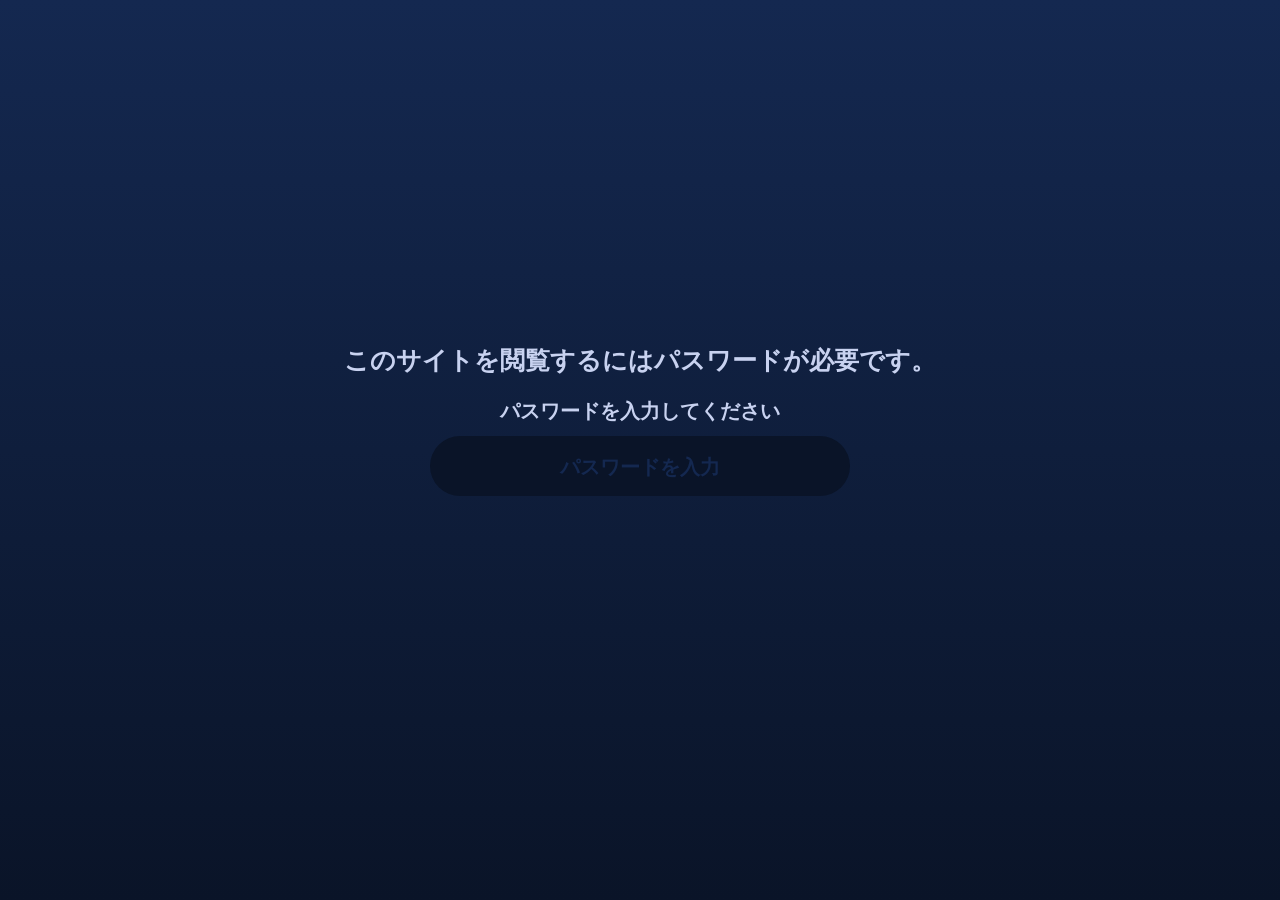
<file: index.html>
<!DOCTYPE html>
<html style="background-color: #36393F"></style>
  <head>
    <meta charset="utf-8">
    <meta name="viewport" content="width=device-width,initial-scale=1">
    <meta http-equiv="X-UA-Compatible" content="IE=edge">
    <title>パスワードを入力してください</title>
    <link href="https://fonts.googleapis.com/css2?family=Orbitron:wght@600;900&display=swap" rel="stylesheet">
    <link rel="stylesheet" href="style.css">
    <link rel="icon" href="padlock.svg" type="image/svg+xml">
    <script type="text/javascript" src="sha256.js"></script>
  </head>
  <body>
    <font color="#FFFFFF">
    <form id="form">
      <s id="message">このサイトを閲覧するにはパスワードが必要です。</s><br><br>
      <p id="message">パスワードを入力してください</p>
      <input type="password" placeholder="パスワードを入力" id="password">
    </form>
    <script>
      function hash(text) {
        const sha = new jsSHA('SHA-256', 'TEXT');
        sha.update(text);
        return sha.getHash('HEX');
      }
      function auth(password) {
        const url = hash(password);
        const xhr = new XMLHttpRequest();
        xhr.open('GET', url);
        xhr.send();
        xhr.onload = function () {
          if (xhr.readyState === 4 && xhr.status === 200) {
            window.location = url;
          } else {
            const message = document.getElementById('message');
            const input = document.getElementById('password');
            message.innerHTML = 'パスワードが間違っています';
            input.value = '';
          }
        };
        xhr.onerror = function () {
          const message = document.getElementById('message');
          message.innerHTML = 'エラー';
        };
      }
      const form = document.getElementById('form');
      form.addEventListener('submit', function (event) {
        const password = document.getElementById('password').value;
        auth(password);
        event.preventDefault();
      });
    </script>
  </body>
  </font>
</html>
</file>
<file: style.css>
@charset "utf-8";
/*————————————————————————————————*/
/* Reset */
/*————————————————————————————————*/
* {
  all: unset;
  unicode-bidi: normal;
  direction: ltr;
}

/*————————————————————————————————*/
/* Display */
/*————————————————————————————————*/
head, link, meta, style, title, script {
  display: none;
}
html, body, p, form {
  display: block;
}
input {
  display: inline-block;
}

/*————————————————————————————————*/
/* Style */
/*————————————————————————————————*/
html {
  height: 100%;
  background-color: rgb(15, 30, 60);
  background-image: linear-gradient(to top, rgb(10, 20, 40) 0%, rgb(20, 40, 80) 100%);
}
input {
  font-family: "Orbitron", sans-serif;
  font-weight: 900;
  margin: 5px 0;
  width: 70%;
  height: 60px;
  border-radius: 30px;
  color: rgb(200, 210, 240);
  -webkit-text-fill-color: rgb(200, 210, 240);
  background-color: rgb(10, 20, 40);
  font-size: 20px;
}
input::placeholder {
  font-family: "Orbitron", sans-serif;
  color: rgb(20, 40, 80);
  -webkit-text-fill-color: rgb(20, 40, 80);
}
form {
  text-align: center;
  margin: calc(50vh - 100px) auto 0;
  max-width: 600px;
  width: 86vw;
}
p {
  word-wrap: break-word;
  overflow-wrap: break-word;
  font-family: "Orbitron", sans-serif;
  font-weight: 600;
  font-size: 20px;
  line-height: 40px;
  color: rgb(200, 210, 240);
  -webkit-text-fill-color: rgb(200, 210, 240);
}
s {
  word-wrap: break-word;
  overflow-wrap: break-word;
  font-family: "Orbitron", sans-serif;
  font-weight: 700;
  font-size: 25px;
  line-height: 20px;
  color: rgb(200, 210, 240);
  -webkit-text-fill-color: rgb(200, 210, 240);
}
</file>
